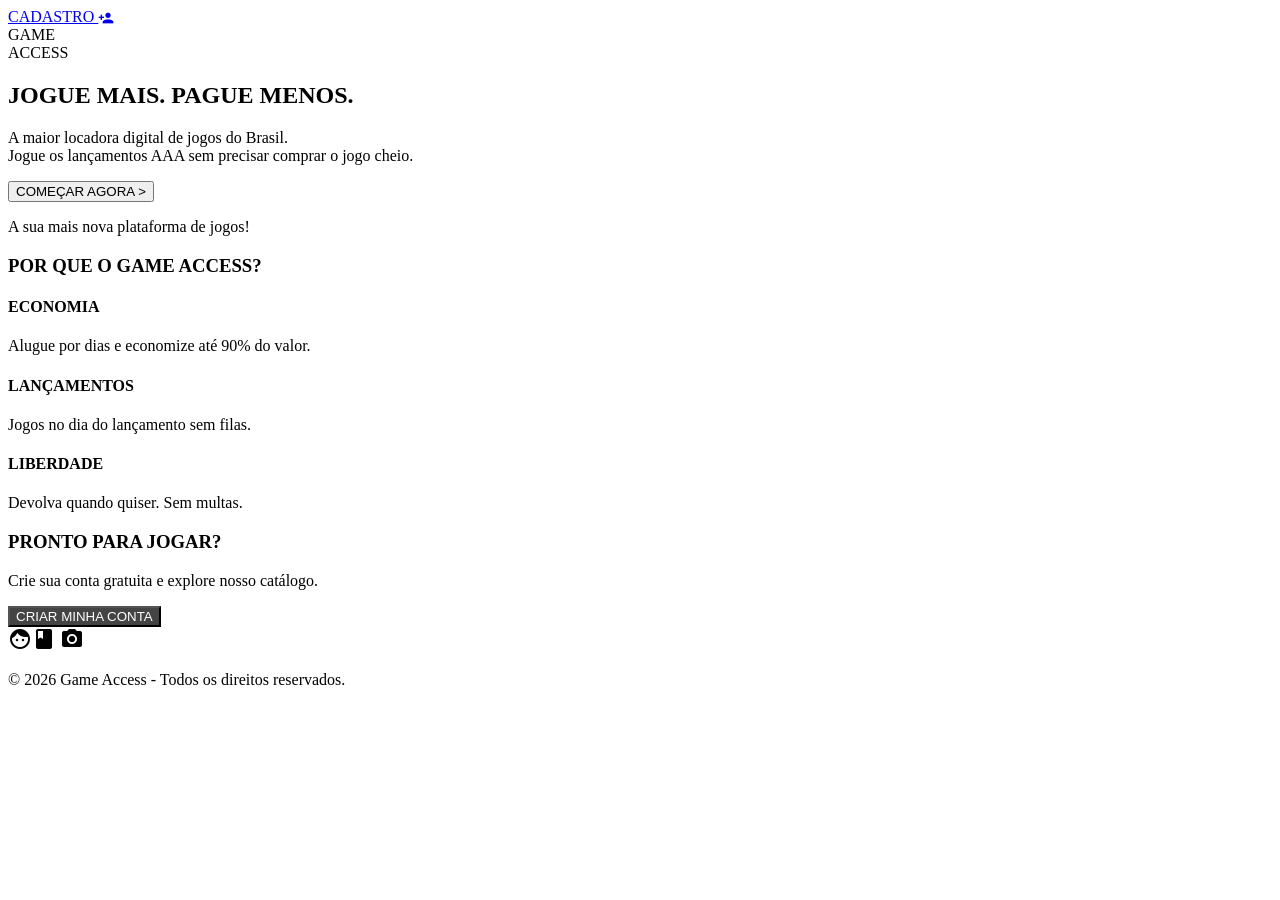
<file: etapa9/game-access-web/src/main/resources/templates/index.html>
<!DOCTYPE html>
<html lang="pt-br">
<head>
    <meta charset="UTF-8">
    <meta name="viewport" content="width=device-width, initial-scale=1.0">
    <title>Game Access</title>
    <link rel="stylesheet" th:href="@{/css/estilo.css}">
    <link href="https://fonts.googleapis.com/icon?family=Material+Icons" rel="stylesheet">
</head>
<body>

    <nav class="landing-header-nav">
        <div class="landing-nav-links">
            <a href="/cadastro" class="btn-box-outline">CADASTRO <span class="material-icons" style="font-size:1rem; vertical-align:middle">person_add</span></a>
            <a href="/login" style="color:white; font-weight:bold; margin-left: 20px;">ENTRAR <span class="material-icons" style="font-size:1rem; vertical-align:middle">login</span></a>
        </div>
    </nav>

    <div class="landing-container">

        <section class="hero-split">
            <div class="hero-left">
                <div class="big-logo-text">
                    <span>GAME</span><br>
                    <span>ACCESS</span>
                </div>
            </div>

            <div class="hero-right">
                <h2 class="hero-tagline">JOGUE MAIS. PAGUE MENOS.</h2>
                <p class="hero-description">
                    A maior locadora digital de jogos do Brasil.<br>
                    Jogue os lançamentos AAA sem precisar comprar o jogo cheio.
                </p>
                
                <a href="/cadastro">
                    <button class="btn-pill">COMEÇAR AGORA ></button>
                </a>
                
                <p class="small-note">A sua mais nova plataforma de jogos!</p>
            </div>
        </section>


        <section class="benefits-section">
            <h3 class="section-header">POR QUE O GAME ACCESS?</h3>
            
            <div class="benefits-grid">
                <div class="benefit-col">
                    <h4>ECONOMIA</h4>
                    <p>Alugue por dias e economize até 90% do valor.</p>
                </div>
                <div class="benefit-col">
                    <h4>LANÇAMENTOS</h4>
                    <p>Jogos no dia do lançamento sem filas.</p>
                </div>
                <div class="benefit-col">
                    <h4>LIBERDADE</h4>
                    <p>Devolva quando quiser. Sem multas.</p>
                </div>
            </div>
        </section>

        <section class="cta-footer-section">
            <h3>PRONTO PARA JOGAR?</h3>
            <p>Crie sua conta gratuita e explore nosso catálogo.</p>
            
            <a href="/cadastro">
                <button class="btn-pill" style="background:#444; color:white;">CRIAR MINHA CONTA</button>
            </a>
        </section>

    </div>

    <footer class="site-footer">
        <div class="social-icons">
            <span class="material-icons">facebook</span>
            <span class="material-icons">photo_camera</span>
        </div>
        <p class="copyright">© 2026 Game Access - Todos os direitos reservados.</p>
    </footer>

</body>
</html>
</file>
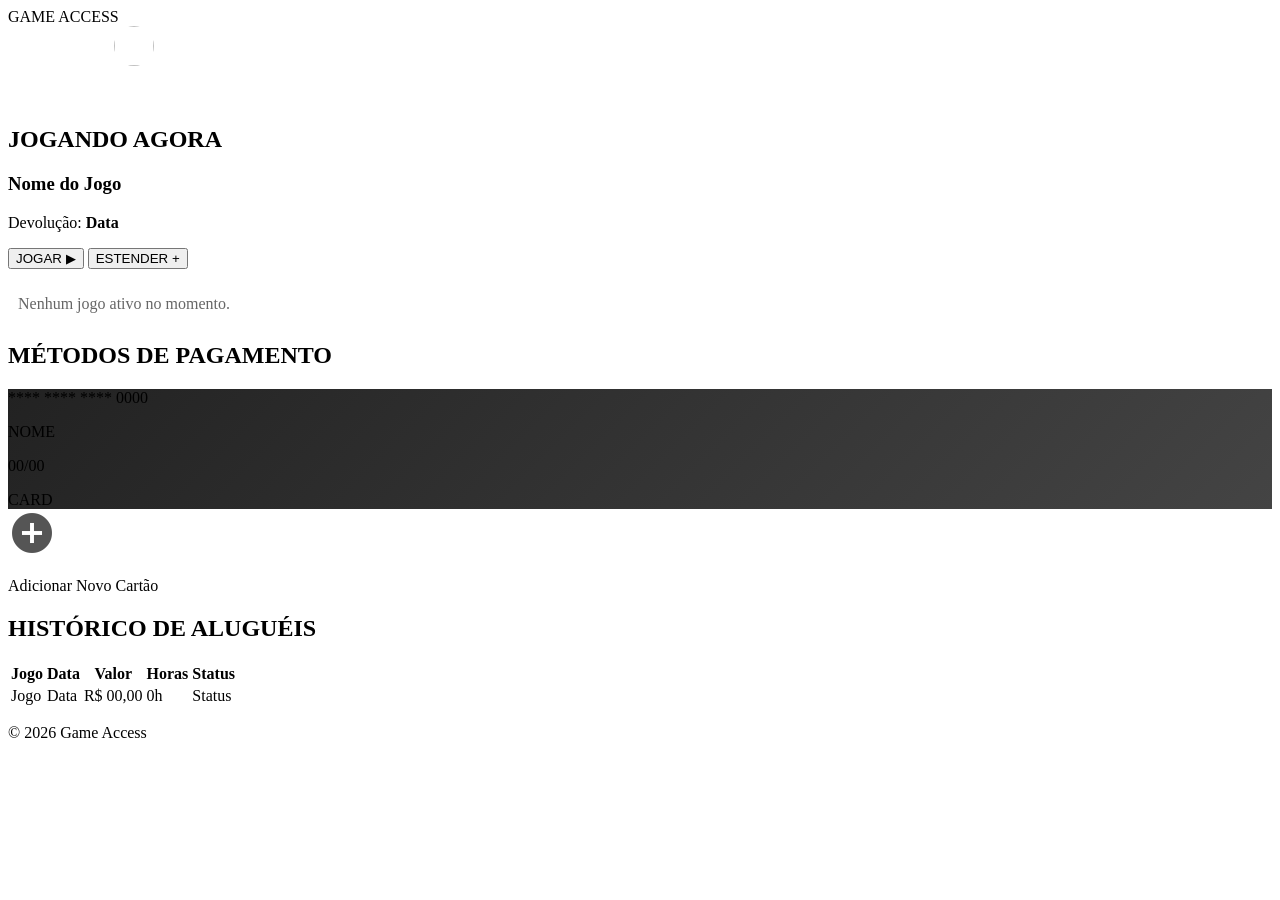
<file: etapa9/game-access-web/src/main/resources/templates/alugueis.html>
<!DOCTYPE html>
<html lang="pt-br">
<head>
    <meta charset="UTF-8">
    <meta name="viewport" content="width=device-width, initial-scale=1.0">
    <title>Meus Aluguéis - Game Access</title>
    <link rel="stylesheet" th:href="@{/css/estilo.css}">
    <link href="https://fonts.googleapis.com/icon?family=Material+Icons" rel="stylesheet">
    
    <style>
        .modal-overlay { display: none; position: fixed; top: 0; left: 0; width: 100%; height: 100%; background: rgba(0,0,0,0.85); z-index: 999; justify-content: center; align-items: center; }
        .modal-content { background: #1a1a1a; padding: 30px; border-radius: 15px; width: 90%; max-width: 400px; border: 1px solid var(--verde-neon); box-shadow: 0 0 20px rgba(0,255,0,0.2); }
        .form-group { margin-bottom: 15px; }
        .form-input { width: 100%; padding: 12px; background: #333; border: 1px solid #555; color: white; border-radius: 5px; outline: none; }
        .form-input:focus { border-color: var(--verde-neon); }
        .btn-save { width: 100%; padding: 12px; background: var(--verde-neon); color: black; font-weight: bold; border: none; border-radius: 5px; cursor: pointer; margin-top: 10px; }
        .btn-cancel { width: 100%; padding: 12px; background: transparent; color: #aaa; border: none; cursor: pointer; margin-top: 5px; }
    </style>
</head>
<body class="app-body">

    <header class="app-header">
        <div class="header-left">
            <div class="app-logo"><a href="/catalogo" style="text-decoration:none; color:var(--verde-neon)">GAME ACCESS</a></div>
        </div>
        <div class="header-right" style="display: flex; align-items: center;">
            <div style="text-align: right; margin-right: 15px;">
                <span style="color:white; display:block; font-size: 0.9rem; font-weight: bold;" th:text="${usuario.nomeUsuario}">Usuário</span>
            </div>
            <a href="/catalogo" style="display: flex; align-items: center; text-decoration: none;">
                <span class="material-icons" style="color:white; font-size: 2rem;">arrow_back</span>
            </a>
            <a href="/configuracao" style="display: flex; align-items: center; margin-left: 10px;">
                <img th:src="${usuario.fotoPerfil != null ? usuario.fotoPerfil : 'https://cdn-icons-png.flaticon.com/512/149/149071.png'}" 
                     style="width: 40px; height: 40px; border-radius: 50%; object-fit: cover; border: 1px solid var(--verde-neon);">
            </a>
        </div>
    </header>

    <div class="main-content" style="padding-top: 40px;">

        <section class="rental-section">
            <h2 class="section-title-neon">JOGANDO AGORA</h2>
            
            <div class="active-rentals-grid">
                <div class="rental-card" th:each="aluguel : ${historico}" th:if="${aluguel.statusAluguel == 'ATIVO'}">
                    <div class="rental-img" th:style="'background-image: url(' + ${aluguel.jogo.imagem} + '); background-size: cover;'"></div> 
                    <div class="rental-info">
                        <h3 th:text="${aluguel.jogo.titulo}">Nome do Jogo</h3>
                        <p class="status-text">Devolução: <strong th:text="${aluguel.dataDevolucao}">Data</strong></p>
                        
                        <div class="time-bar-container">
                            <div class="time-bar-fill" style="width: 50%;"></div>
                        </div>

                        <div class="rental-actions">
                            <button class="btn-play-small">JOGAR ▶</button>
                            
                            <button type="button" class="btn-extend" 
                                    th:onclick="'abrirModalEstender(' + ${aluguel.id} + ', ' + ${aluguel.jogo.preco_aluguel} + ')'">
                                ESTENDER +
                            </button>
                        </div>
                    </div>
                </div>
                
                <p th:if="${historico.empty}" style="color:#666; padding:10px;">Nenhum jogo ativo no momento.</p>
            </div>
        </section>

        <section class="rental-section">
            <h2 class="section-title-neon">MÉTODOS DE PAGAMENTO</h2>
            
            <div class="wallet-container">
                <div class="credit-card" th:each="cartao : ${meusCartoes}" style="background: linear-gradient(135deg, #222, #444);">
                    <div class="card-chip"></div>
                    <p class="card-number" th:text="${cartao.numeroCartao}">**** **** **** 0000</p>
                    <div class="card-bottom">
                        <p th:text="${cartao.nomeTitular}">NOME</p>
                        <p th:text="${cartao.validade}">00/00</p>
                    </div>
                    <span class="card-brand">CARD</span>
                </div>

                <div class="add-card-box" onclick="abrirModal()" style="cursor: pointer;">
                    <span class="material-icons" style="font-size: 3rem; color: #555;">add_circle</span>
                    <p>Adicionar Novo Cartão</p>
                </div>
            </div>
        </section>

        <section class="rental-section">
            <h2 class="section-title-neon">HISTÓRICO DE ALUGUÉIS</h2>
            
            <div class="tabela-scroll">
                <table class="history-table">
                    <thead>
                        <tr>
                            <th>Jogo</th>
                            <th>Data</th>
                            <th>Valor</th>
                            <th>Horas</th>
                            <th>Status</th>
                        </tr>
                    </thead>
                    <tbody>
                        <tr th:each="item : ${historico}">
                            <td th:text="${item.jogo.titulo}">Jogo</td>
                            <td th:text="${item.dataAluguel}">Data</td>
                            <td th:text="'R$ ' + ${item.valorTotal}">R$ 00,00</td>
                            <td th:text="${item.horasJogadas} + 'h'">0h</td>
                            <td>
                                <span class="tag-status" 
                                      th:classappend="${item.statusAluguel == 'ATIVO'} ? 'active' : 'finished'"
                                      th:text="${item.statusAluguel}">
                                    Status
                                </span>
                            </td>
                        </tr>
                    </tbody>
                </table>
            </div> 
        </section>

    </div>

    <div id="modalCartao" class="modal-overlay">
        <div class="modal-content">
            <h3 style="color: white; text-align: center; margin-bottom: 20px;">Novo Cartão</h3>
            
            <form action="/salvarCartao" method="post">
                <div class="form-group">
                    <input type="text" name="numeroCartao" class="form-input" placeholder="Número do Cartão" required maxlength="19">
                </div>
                <div class="form-group">
                    <input type="text" name="nomeTitular" class="form-input" placeholder="Nome Impresso no Cartão" required style="text-transform: uppercase;">
                </div>
                <div style="display: flex; gap: 10px;">
                    <input type="text" name="validade" class="form-input" placeholder="MM/AA" required maxlength="5">
                    <input type="text" name="cvv" class="form-input" placeholder="CVV" required maxlength="3">
                </div>
                <button type="submit" class="btn-save">SALVAR CARTÃO</button>
                <button type="button" class="btn-cancel" onclick="fecharModal()">Cancelar</button>
            </form>
        </div>
    </div>

    <div id="modalEstender" class="modal-overlay">
        <div class="modal-content">
            <h3 style="color: white; text-align: center; margin-bottom: 20px;">Estender Aluguel</h3>
            
            <form action="/estenderAluguel" method="post">
                <input type="hidden" id="inputIdAluguel" name="idAluguel">
                
                <div class="form-group">
                    <label style="color:#aaa; display:block; margin-bottom:5px;">Pagamento:</label>
                    <select class="form-input" name="cartaoId" required>
                        <option th:each="cartao : ${meusCartoes}" th:value="${cartao.numeroCartao}" th:text="${cartao.nomeTitular} + ' - ' + ${cartao.numeroCartao}"></option>
                    </select>
                </div>

                <div class="form-group">
                    <label style="color:#aaa; display:block; margin-bottom:5px;">Mais quantos dias?</label>
                    <input type="number" id="inputDiasEstender" name="dias" class="form-input" value="1" min="1" oninput="atualizarTotalEstender()">
                </div>

                <div class="form-group" th:if="${usuario.pedirSenhaCompra == true}">
                    <label style="color:var(--verde-neon); display:block; margin-bottom:5px;">Confirme seu PIN/Senha:</label>
                    <input type="password" name="senhaDigitada" class="form-input" placeholder="****" required>
                </div>

                <p style="margin-top:15px; color: #ccc;">Valor Adicional:</p>
                <div id="textoTotalEstender" style="font-size: 1.5rem; color: var(--verde-neon); font-weight: bold; margin-bottom: 20px;">R$ 0,00</div>
                <input type="hidden" id="inputValorAdicional" name="valorAdicional">

                <button type="submit" class="btn-save">CONFIRMAR EXTENSÃO</button>
                <button type="button" class="btn-cancel" onclick="fecharModalEstender()">Cancelar</button>
            </form>
        </div>
    </div>

    <footer class="site-footer">
        <p class="copyright">© 2026 Game Access</p>
    </footer>

    <script>
        function abrirModal() { document.getElementById('modalCartao').style.display = 'flex'; }
        function fecharModal() { document.getElementById('modalCartao').style.display = 'none'; }

        var precoDiarioAtual = 0;

        function abrirModalEstender(idAluguel, precoJogo) {
            document.getElementById('inputIdAluguel').value = idAluguel;
            precoDiarioAtual = parseFloat(precoJogo);
            document.getElementById('modalEstender').style.display = 'flex';
            atualizarTotalEstender();
        }

        function fecharModalEstender() {
            document.getElementById('modalEstender').style.display = 'none';
        }

        function atualizarTotalEstender() {
            var dias = document.getElementById('inputDiasEstender').value || 1;
            var total = dias * precoDiarioAtual;
            document.getElementById('textoTotalEstender').innerText = 'R$ ' + total.toFixed(2).replace('.', ',');
            document.getElementById('inputValorAdicional').value = total.toFixed(2);
        }
    </script>
</body>
</html>
</file>
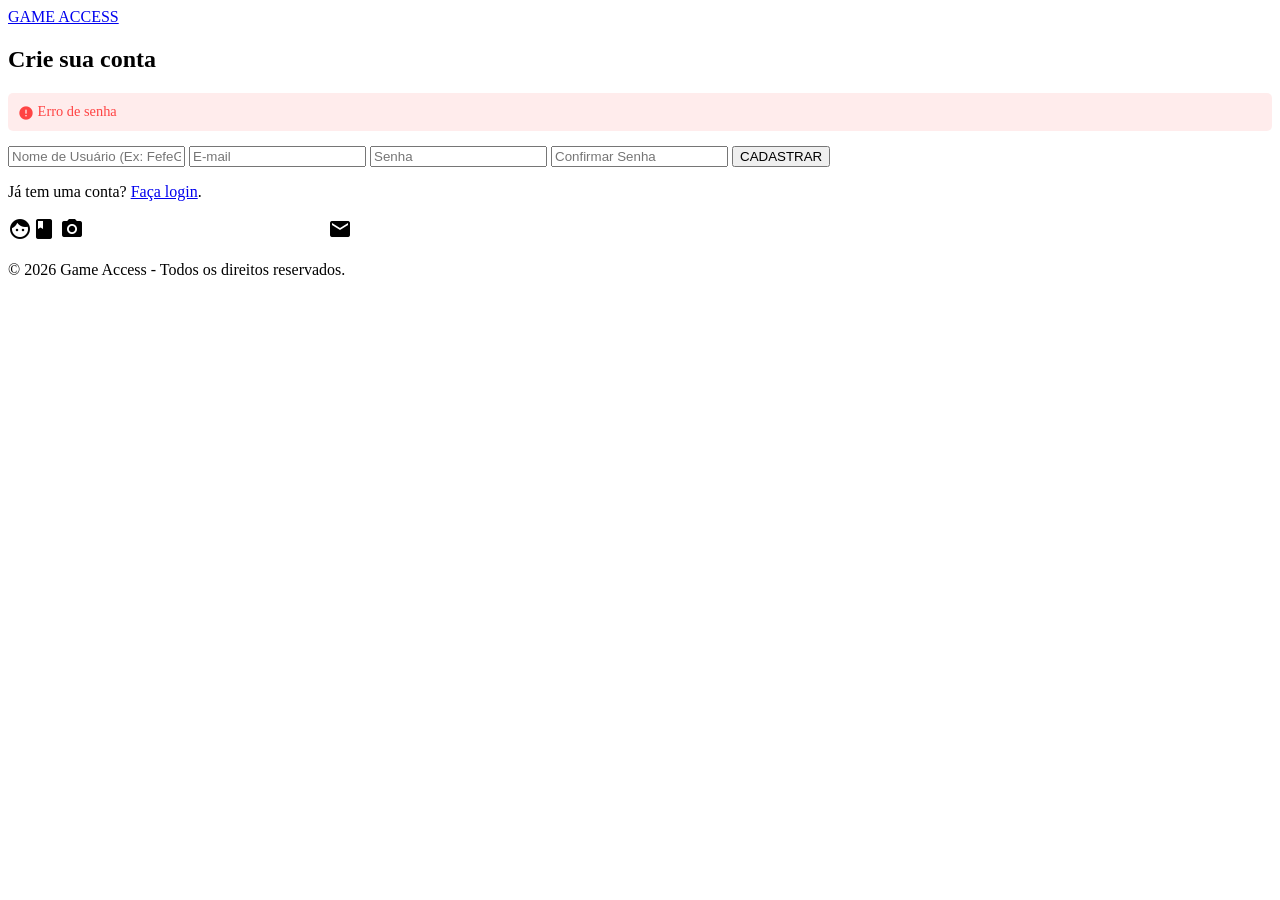
<file: etapa9/game-access-web/src/main/resources/templates/cadastro.html>
<!DOCTYPE html>
<html lang="pt-br">
<head>
    <meta charset="UTF-8">
    <meta name="viewport" content="width=device-width, initial-scale=1.0">
    <title>Cadastro - Game Access</title>
    <link rel="stylesheet" th:href="@{/css/estilo.css}">
    <link href="https://fonts.googleapis.com/icon?family=Material+Icons" rel="stylesheet">
</head>
<body class="auth-body">
    
    <div class="auth-header">
        <a href="/" class="auth-logo">GAME ACCESS</a>
    </div>

    <div class="auth-container">
        <h2>Crie sua conta</h2>
        
        <form th:action="@{/cadastrarUsuario}" method="post" autocomplete="off">
            
            <p th:if="${erroSenha}" style="color: #ff4444; background: rgba(255,68,68,0.1); padding: 10px; border-radius: 5px; margin-bottom: 15px; font-size: 0.9rem;">
                <span class="material-icons" style="font-size: 1rem; vertical-align: middle;">error</span>
                <span th:text="${erroSenha}">Erro de senha</span>
            </p>

            <input type="text" name="nome" placeholder="Nome de Usuário (Ex: FefeGamer)" 
                   autocomplete="off" required>
            
            <input type="email" name="email" placeholder="E-mail" 
                   autocomplete="off" required>
            
            <input type="password" name="senha" placeholder="Senha" 
                   autocomplete="new-password" required>
            
            <input type="password" name="confirmarSenha" placeholder="Confirmar Senha" 
                   autocomplete="new-password" required>
            
            <button type="submit" class="btn-full">CADASTRAR</button>
        </form>
        
        <p class="auth-footer">
            Já tem uma conta? <a href="/login">Faça login</a>.
        </p>
    </div>

    <footer class="site-footer">
        <div class="social-icons">
            <span class="material-icons">facebook</span>
            <span class="material-icons">photo_camera</span>
            <span class="material-icons">alternate_email</span>
        </div>
        <p class="copyright">© 2026 Game Access - Todos os direitos reservados.</p>
    </footer>

</body>
</html>
</file>
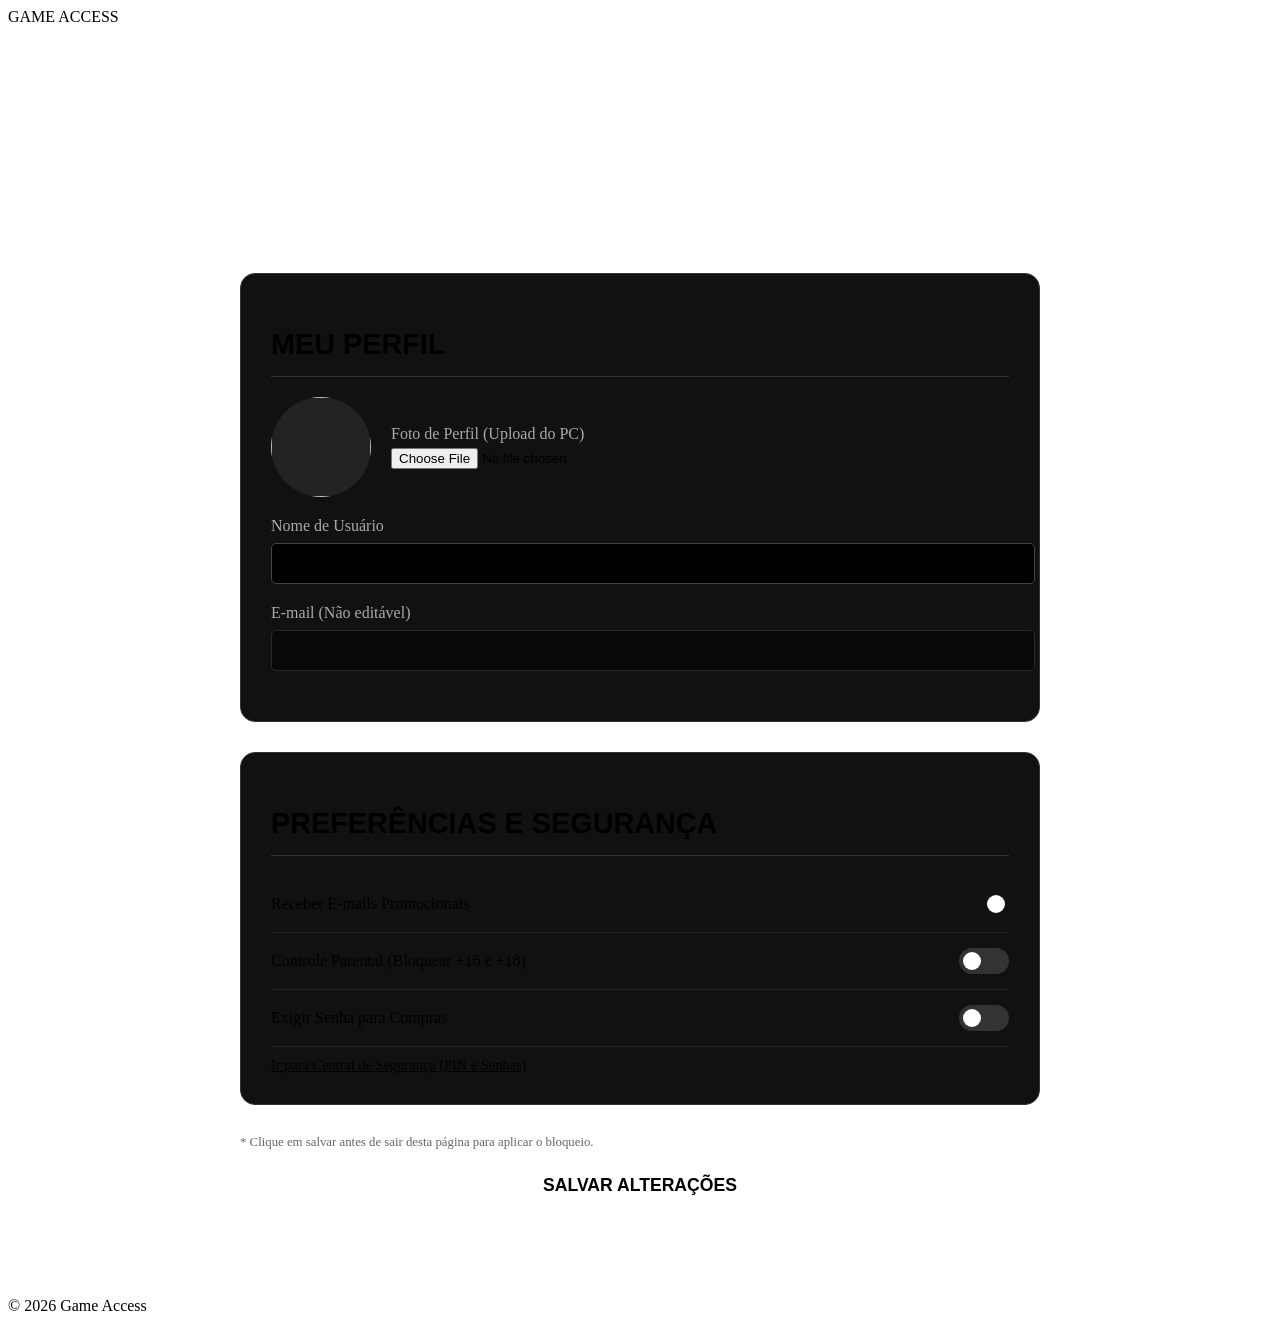
<file: etapa9/game-access-web/src/main/resources/templates/configuracao.html>
<!DOCTYPE html>
<html lang="pt-br">
<head>
    <meta charset="UTF-8">
    <meta name="viewport" content="width=device-width, initial-scale=1.0">
    <title>Configurações - Game Access</title>
    <link rel="stylesheet" th:href="@{/css/estilo.css}">
    <link href="https://fonts.googleapis.com/icon?family=Material+Icons" rel="stylesheet">
    <style>
        .config-container { max-width: 800px; margin: 0 auto; padding: 20px; padding-top: 100px; }
        .config-section { background: #111; border: 1px solid #333; border-radius: 15px; padding: 30px; margin-bottom: 30px; }
        .config-header { border-bottom: 1px solid #333; padding-bottom: 15px; margin-bottom: 20px; color: var(--verde-neon); font-family: 'Bebas Neue', sans-serif; font-size: 1.8rem; }
        .form-group { margin-bottom: 20px; }
        .form-group label { display: block; color: #aaa; margin-bottom: 8px; }
        .form-group input { width: 100%; padding: 12px; background: #000; border: 1px solid #444; color: white; border-radius: 5px; outline: none; }
        .form-group input:focus { border-color: var(--verde-neon); }
        
        .profile-edit { display: flex; align-items: center; gap: 20px; margin-bottom: 20px; }
        .profile-pic-large { width: 100px; height: 100px; border-radius: 50%; object-fit: cover; border: 2px solid var(--verde-neon); background-color: #222; }
        .url-input-group { flex-grow: 1; }

        .toggle-row { display: flex; justify-content: space-between; align-items: center; padding: 15px 0; border-bottom: 1px solid #222; }
        .toggle-switch { position: relative; width: 50px; height: 26px; }
        .toggle-switch input { opacity: 0; width: 0; height: 0; }
        .slider { position: absolute; cursor: pointer; top: 0; left: 0; right: 0; bottom: 0; background-color: #333; transition: .4s; border-radius: 34px; }
        .slider:before { position: absolute; content: ""; height: 18px; width: 18px; left: 4px; bottom: 4px; background-color: white; transition: .4s; border-radius: 50%; }
        input:checked + .slider { background-color: var(--verde-neon); }
        input:checked + .slider:before { transform: translateX(24px); }

        .btn-save { background: var(--verde-neon); color: black; border: none; padding: 15px 30px; font-weight: bold; border-radius: 8px; cursor: pointer; font-size: 1.1rem; width: 100%; margin-bottom: 50px; }
        .btn-save:hover { box-shadow: 0 0 15px rgba(0,255,65,0.4); }

        
        .link-seguranca { color: var(--verde-neon); text-decoration: underline; cursor: pointer; display: block; margin-top: 10px; font-size: 0.9rem; }
    </style>
</head>
<body class="app-body">

    <header class="app-header">
        <div class="header-left">
            <div class="app-logo"><a href="/catalogo" style="text-decoration:none; color:var(--verde-neon)">GAME ACCESS</a></div>
        </div>
        <div class="header-right" style="display: flex; align-items: center;">
            <a href="/catalogo"><span class="material-icons" style="color:white; font-size: 2rem;">arrow_back</span></a>
            
            <img th:if="${usuario.fotoPerfil != null}" th:src="${usuario.fotoPerfil}" class="profile-pic-header" style="margin-left: 10px;">
            <span th:unless="${usuario.fotoPerfil != null}" class="material-icons" style="color:white; font-size: 2.5rem; margin-left: 10px;">account_circle</span>
        </div>
    </header>

    <div class="main-content">
        <div class="config-container">
            
            <h1 style="color:white; margin-bottom:20px; font-family:'Bebas Neue'; font-size:3rem;">CONFIGURAÇÕES</h1>

            <form action="/salvarConfig" method="post" enctype="multipart/form-data">
                
                <div class="config-section">
                    <h2 class="config-header">MEU PERFIL</h2>
                    
                    <div class="profile-edit">
                        <img id="previewImg" th:src="${usuario.fotoPerfil != null ? usuario.fotoPerfil : 'https://cdn-icons-png.flaticon.com/512/149/149071.png'}" class="profile-pic-large">
                        
                        <div class="url-input-group">
                            <label style="color:#aaa; display:block; margin-bottom:5px;">Foto de Perfil (Upload do PC)</label>
                            <input type="file" name="imagemArquivo" id="inputFoto" accept="image/*" onchange="previewLocal(this)">
                        </div>
                    </div>

                    <div class="form-group">
                        <label>Nome de Usuário</label>
                        <input type="text" name="nomeUsuario" th:value="${usuario.nomeUsuario}">
                    </div>
                    <div class="form-group">
                        <label>E-mail (Não editável)</label>
                        <input type="email" th:value="${usuario.email}" disabled style="opacity: 0.5;">
                    </div>
                </div>

                <div class="config-section">
                    <h2 class="config-header">PREFERÊNCIAS E SEGURANÇA</h2>
                    
                    <div class="toggle-row">
                        <span>Receber E-mails Promocionais</span>
                        <label class="toggle-switch">
                            <input type="checkbox" checked>
                            <span class="slider"></span>
                        </label>
                    </div>

                    <div class="toggle-row">
                        <span>Controle Parental (Bloquear +16 e +18)</span>
                        <label class="toggle-switch">
                            <input type="checkbox" name="controleParental" th:checked="${usuario.controleParental}">
                            <span class="slider"></span>
                        </label>
                    </div>
                    
                    <div class="toggle-row">
                        <span>Exigir Senha para Compras</span>
                        <label class="toggle-switch">
                            <input type="checkbox" name="pedirSenhaCompra" th:checked="${usuario.pedirSenhaCompra}">
                            <span class="slider"></span>
                        </label>
                    </div>

                    <a href="/seguranca" class="link-seguranca">Ir para Central de Segurança (PIN e Senhas)</a>
                </div>

                <p style="color: #666; font-size: 0.8rem; margin-bottom: 10px;">* Clique em salvar antes de sair desta página para aplicar o bloqueio.</p>
                <button type="submit" class="btn-save">SALVAR ALTERAÇÕES</button>
            </form>

        </div>
    </div>

    <footer class="site-footer">
        <p class="copyright">© 2026 Game Access</p>
    </footer>

    <script>
        function previewLocal(input) {
            if (input.files && input.files[0]) {
                var reader = new FileReader();
                reader.onload = function(e) { document.getElementById('previewImg').src = e.target.result; }
                reader.readAsDataURL(input.files[0]);
            }
        }
    </script>

</body>
</html>
</file>
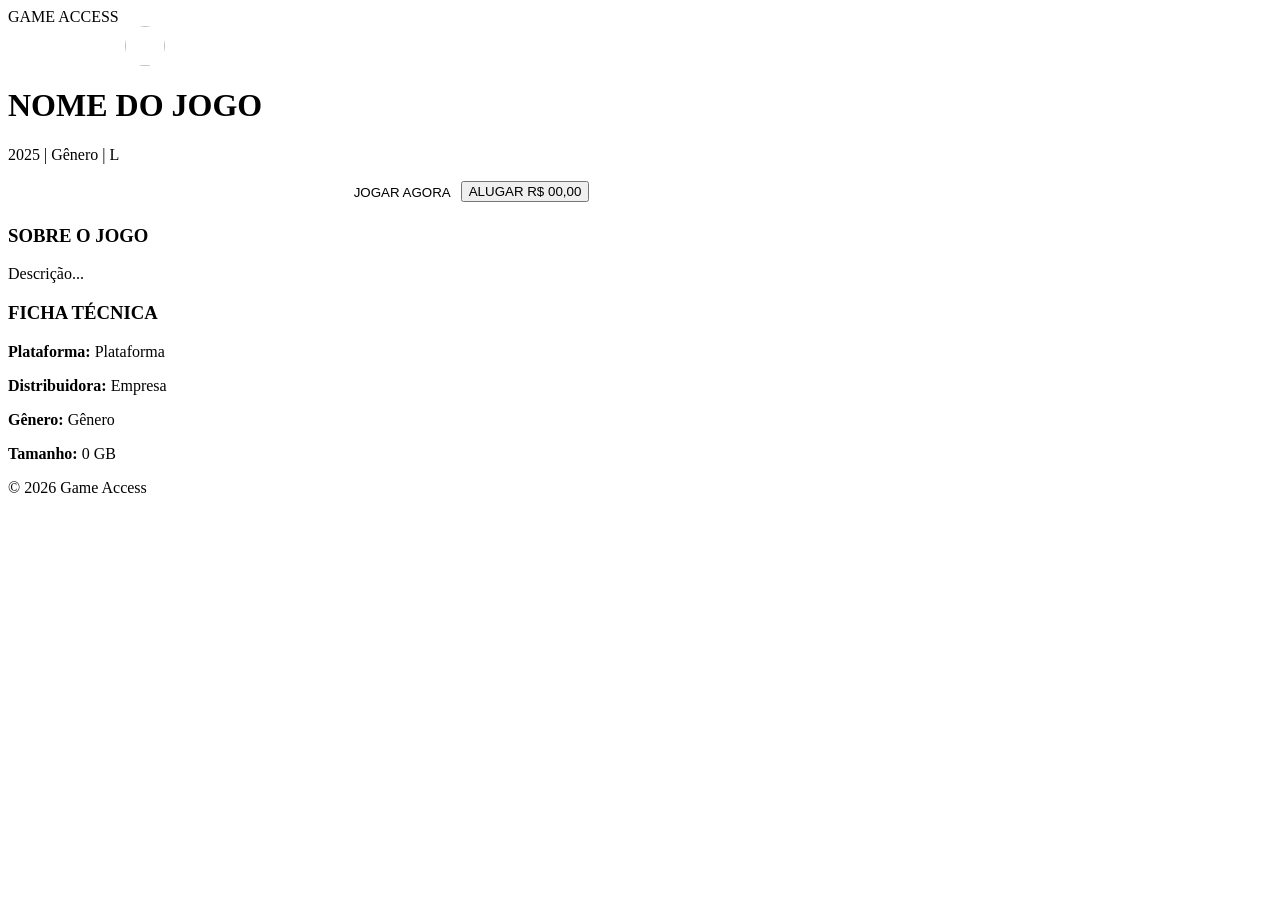
<file: etapa9/game-access-web/src/main/resources/templates/detalhes.html>
<!DOCTYPE html>
<html lang="pt-br">
<head>
    <meta charset="UTF-8">
    <meta name="viewport" content="width=device-width, initial-scale=1.0">
    <title>Detalhes - Game Access</title>
    <link rel="stylesheet" th:href="@{/css/estilo.css}">
    <link href="https://fonts.googleapis.com/icon?family=Material+Icons" rel="stylesheet">
    <style>
        .modal-overlay { display: none; position: fixed; top: 0; left: 0; width: 100%; height: 100%; background: rgba(0,0,0,0.85); z-index: 999; justify-content: center; align-items: center; }
        .modal-content { background: #1a1a1a; padding: 30px; border-radius: 15px; width: 90%; max-width: 400px; border: 1px solid var(--verde-neon); box-shadow: 0 0 30px rgba(75,0,130,0.4); text-align: center; }
        .form-select, .form-input { width: 100%; padding: 12px; background: #333; border: 1px solid #555; color: white; border-radius: 5px; margin-bottom: 15px; }
        .total-price { font-size: 1.5rem; color: var(--verde-neon); font-weight: bold; margin: 15px 0; }
        .btn-confirm { width: 100%; padding: 12px; background: var(--verde-neon); color: black; font-weight: bold; border: none; border-radius: 5px; cursor: pointer; font-size: 1rem; }
        .btn-confirm:hover { background: white; }
        .btn-cancel { background: transparent; color: #aaa; border: none; margin-top: 10px; cursor: pointer; text-decoration: underline; }
        
        .blur-content { filter: blur(15px); pointer-events: none; user-select: none; }
        .lock-screen { position: absolute; top: 0; left: 0; width: 100%; height: 100%; z-index: 50; display: flex; flex-direction: column; align-items: center; justify-content: center; background: rgba(0,0,0,0.8); }
    </style>
</head>
<body class="app-body">

    <header class="app-header">
        <div class="header-left">
            <div class="app-logo"><a href="/catalogo" style="text-decoration:none; color:var(--verde-neon)">GAME ACCESS</a></div>
        </div>
        <div class="header-right" style="display: flex; align-items: center;">
            <div style="text-align: right; margin-right: 15px;">
                <span style="color:white; display:block; font-size: 0.9rem; font-weight: bold;" th:text="${usuario.nomeUsuario}">Fernanda</span>
            </div>
            <a href="/catalogo" style="display: flex; align-items: center; text-decoration: none; margin-right: 10px;">
                <span class="material-icons" style="color:white; font-size: 2rem;">arrow_back</span>
            </a>
            <div style="display: flex; align-items: center;">
                <img th:src="${usuario.fotoPerfil != null ? usuario.fotoPerfil : 'https://cdn-icons-png.flaticon.com/512/149/149071.png'}" 
                     style="width: 40px; height: 40px; border-radius: 50%; object-fit: cover; border: 1px solid var(--verde-neon);">
            </div>
        </div>
    </header>

    <div id="conteudoPagina" style="position: relative;">
        
        <div id="lockScreen" class="lock-screen" style="display: none;">
            <span class="material-icons" style="font-size: 5rem; color: red;">lock</span>
            <h2 style="color: white; margin-top: 10px;">CONTEÚDO RESTRITO</h2>
            <p style="color: #ccc; margin-bottom: 15px;">Digite o PIN Parental para visualizar este jogo.</p>
            <input type="password" id="inputPin" class="form-input" style="width: 150px; text-align: center; font-size: 1.5rem;" maxlength="4" placeholder="PIN">
            <button type="button" onclick="verificarPin()" class="btn-confirm" style="width: 150px; background: red; color: white;">DESBLOQUEAR</button>
        </div>

        <div class="detalhes-hero" th:style="'background-image: url(' + ${jogo.imagem} + '); background-size: cover; background-position: center;'">
            <div class="detalhes-overlay"></div>
            <div class="detalhes-container">
                <h1 class="detalhes-titulo" th:text="${jogo.titulo}">NOME DO JOGO</h1>
                <p class="detalhes-meta">
                    <span th:text="${jogo.dataLancamento.year}">2025</span> | 
                    <span th:text="${jogo.genero}">Gênero</span> | 
                    <span th:class="'badge-classif rating-' + ${jogo.classificacao}" th:text="${jogo.classificacao}">L</span>
                </p>
                
                <button th:if="${jaAlugado}" class="btn-alugar" style="background-color: var(--verde-neon); color: black; border: none;" onclick="abrirMeuJogo()">
                    <span class="material-icons" style="vertical-align: middle;">sports_esports</span> JOGAR AGORA
                </button>

                <button th:unless="${jaAlugado}" class="btn-alugar" th:text="'ALUGAR R$ ' + ${jogo.preco_aluguel} + ' / dia'" onclick="abrirModalAluguel()">
                    ALUGAR R$ 00,00
                </button>
            </div>
        </div>

        <div class="detalhes-info-section">
            <h3 class="info-titulo">SOBRE O JOGO</h3>
            <p class="info-texto" th:text="${jogo.descricao}">Descrição...</p>
            <h3 class="info-titulo">FICHA TÉCNICA</h3>
            <div class="tech-grid">
                <p><strong>Plataforma:</strong> <span th:text="${jogo.plataforma}">Plataforma</span></p>
                <p><strong>Distribuidora:</strong> <span th:text="${jogo.distribuidora}">Empresa</span></p>
                <p><strong>Gênero:</strong> <span th:text="${jogo.genero}">Gênero</span></p>
                <p><strong>Tamanho:</strong> <span th:text="${jogo.tamanho}">0 GB</span></p>
            </div>
        </div>

        <footer class="site-footer">
            <p class="copyright">© 2026 Game Access</p>
        </footer>
    </div>

    <div id="modalAluguel" class="modal-overlay">
        <div class="modal-content">
            <h3 style="color: white; margin-bottom: 20px;">Finalizar Aluguel</h3>
            <p th:if="${param.erroSenha}" style="color: red; background: rgba(255,0,0,0.1); padding: 5px; border-radius: 5px; margin-bottom: 10px;">
                <span class="material-icons" style="font-size:1rem; vertical-align:middle;">error</span> Senha de compra incorreta!
            </p>
            <form action="/confirmarAluguel" method="post">
                <input type="hidden" name="idJogo" th:value="${jogo.id_jogo}">
                <select class="form-select" name="cartaoId" required>
                    <option value="" disabled selected>Selecione um cartão...</option>
                    <option th:each="cartao : ${meusCartoes}" th:value="${cartao.id}" th:text="${cartao.nomeTitular} + ' - ' + ${cartao.numeroCartao}"></option>
                </select>
                <input type="number" id="inputDias" name="dias" class="form-input" value="1" min="1" max="30" oninput="atualizarTotal()">
                
                <div th:if="${usuario.pedirSenhaCompra}">
                    <label style="color: var(--verde-neon); display:block; text-align:left; margin-bottom:5px;">Senha de Compra Requerida:</label>
                    <input type="password" name="senhaDigitada" class="form-input" placeholder="Digite sua senha de segurança" required>
                </div>

                <div class="total-price" id="textoTotal">R$ 0,00</div>
                <input type="hidden" id="inputValorTotal" name="valorTotal">
                <button type="submit" class="btn-confirm">CONFIRMAR E ALUGAR</button>
                <button type="button" class="btn-cancel" onclick="fecharModalAluguel()">Cancelar</button>
            </form>
        </div>
    </div>

    <script th:inline="javascript">
        
        var tituloJogo = [[${jogo.titulo}]];
        var precoTexto = [[${jogo.preco_aluguel}]];
        var controleAtivo = [[${usuario.controleParental}]];
        var pinCorreto = [[${usuario.pinParental}]];
        var classificacao = [[${jogo.classificacao}]];

        function abrirMeuJogo() {
            var titulo = tituloJogo.toLowerCase(); 
            if (titulo.includes("lost in tales")) {
                window.open('https://luccaoliveira.itch.io/lost-in-tales-mobile-game', '_blank');
            } else if (titulo.includes("feneco")) {
                window.open('https://nanasp20.itch.io/feneco', '_blank');
            } else if (titulo.includes("dark side of horror")) {
                window.open('https://saulosouza2703.itch.io/darksideofhorror', '_blank');
            } else {
                window.open('https://itch.io', '_blank');
            }
        }

        window.onload = function() {
            var listaBloqueio = ["14", "16", "18", "14+", "16+", "18+"];
            var jogoAdulto = listaBloqueio.some(function(el) { 
                return classificacao.toString().includes(el); 
            });

            if (controleAtivo && jogoAdulto) {
                document.querySelector('.detalhes-hero').classList.add('blur-content');
                document.querySelector('.detalhes-info-section').classList.add('blur-content');
                document.getElementById('lockScreen').style.display = 'flex';
            }
            
            const urlParams = new URLSearchParams(window.location.search);
            if(urlParams.has('erroSenha')) { abrirModalAluguel(); }
        };

        function verificarPin() {
            var pinDigitado = document.getElementById('inputPin').value;
            if (pinDigitado === pinCorreto) {
                document.getElementById('lockScreen').style.display = 'none';
                document.querySelector('.detalhes-hero').classList.remove('blur-content');
                document.querySelector('.detalhes-info-section').classList.remove('blur-content');
            } else {
                alert("PIN Incorreto!");
            }
        }

        var precoDiario = parseFloat(precoTexto.toString().replace(',', '.'));
        function abrirModalAluguel() { document.getElementById('modalAluguel').style.display = 'flex'; atualizarTotal(); }
        function fecharModalAluguel() { document.getElementById('modalAluguel').style.display = 'none'; }
        function atualizarTotal() {
            var dias = document.getElementById('inputDias').value || 1;
            var total = dias * precoDiario;
            document.getElementById('textoTotal').innerText = 'R$ ' + total.toFixed(2).replace('.', ',');
            document.getElementById('inputValorTotal').value = total.toFixed(2);
        }
    </script>
</body>
</html>
</file>
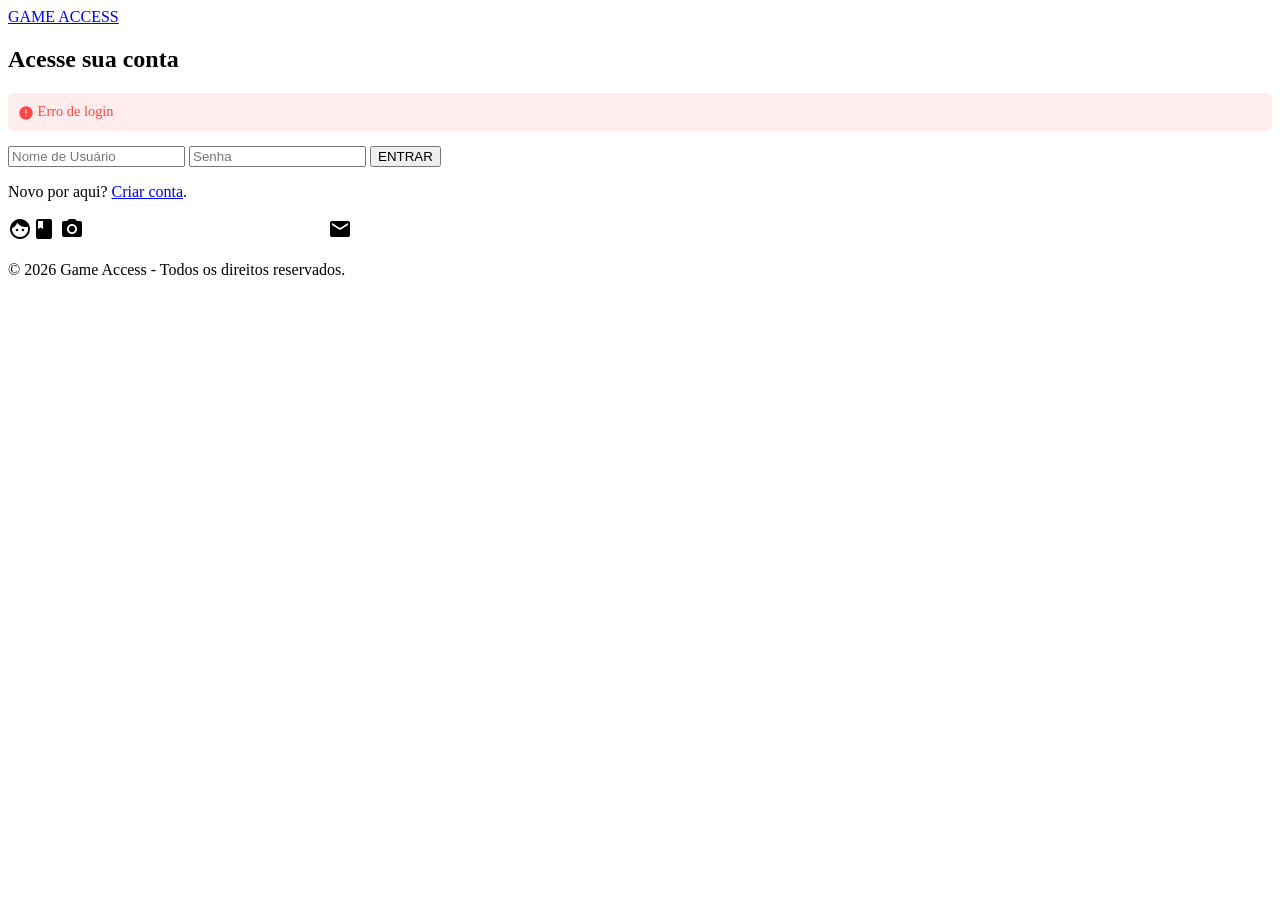
<file: etapa9/game-access-web/src/main/resources/templates/login.html>
<!DOCTYPE html>
<html lang="pt-br">
<head>
    <meta charset="UTF-8">
    <meta name="viewport" content="width=device-width, initial-scale=1.0">
    <title>Entrar - Game Access</title>
    <link rel="stylesheet" th:href="@{/css/estilo.css}">
    <link href="https://fonts.googleapis.com/icon?family=Material+Icons" rel="stylesheet">
</head>
<body class="auth-body">
    
    <div class="auth-header">
        <a href="/" class="auth-logo">GAME ACCESS</a>
    </div>

    <div class="auth-container">
        <h2>Acesse sua conta</h2>

        <form th:action="@{/logar}" method="post">
            
            <p th:if="${erroLogin}" style="color: #ff4444; background: rgba(255,68,68,0.1); padding: 10px; border-radius: 5px; margin-bottom: 15px; font-size: 0.9rem;">
                <span class="material-icons" style="font-size: 1rem; vertical-align: middle;">error</span>
                <span th:text="${erroLogin}">Erro de login</span>
            </p>

            <input type="text" name="nome" placeholder="Nome de Usuário" required>
            
            <input type="password" name="senha" placeholder="Senha" required>
            
            <button type="submit" class="btn-full">ENTRAR</button>
        </form>
        
        <p class="auth-footer">
            Novo por aqui? <a href="/cadastro">Criar conta</a>.
        </p>
    </div>

    <footer class="site-footer">
        <div class="social-icons">
            <span class="material-icons">facebook</span>
            <span class="material-icons">photo_camera</span>
            <span class="material-icons">alternate_email</span>
        </div>
        <p class="copyright">© 2026 Game Access - Todos os direitos reservados.</p>
    </footer>

</body>
</html>
</file>
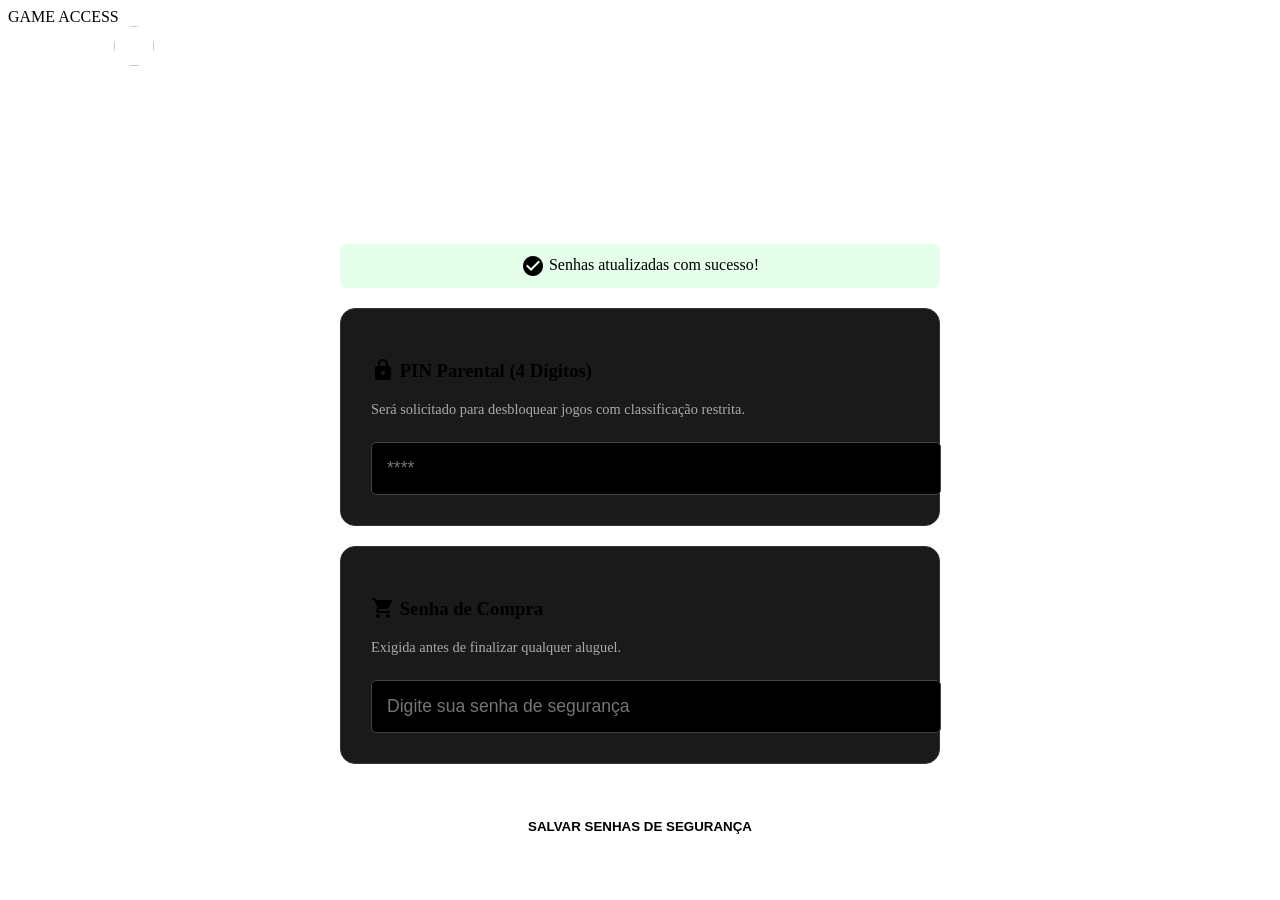
<file: etapa9/game-access-web/src/main/resources/templates/seguranca.html>
<!DOCTYPE html>
<html lang="pt-br">
<head>
    <meta charset="UTF-8">
    <title>Segurança - Game Access</title>
    <link rel="stylesheet" th:href="@{/css/estilo.css}">
    <link href="https://fonts.googleapis.com/icon?family=Material+Icons" rel="stylesheet">
    <style>
        .config-container { max-width: 600px; margin: 0 auto; padding-top: 100px; }
        .card-security { background: #1a1a1a; padding: 30px; border-radius: 15px; border: 1px solid #333; margin-bottom: 20px; }
        .input-dark { width: 100%; padding: 15px; background: #000; border: 1px solid #444; color: white; border-radius: 5px; margin-top: 10px; font-size: 1.1rem; }
        .btn-save { background: var(--verde-neon); color: black; width: 100%; padding: 15px; border: none; font-weight: bold; cursor: pointer; border-radius: 5px; margin-top: 20px; }
    </style>
</head>
<body class="app-body">
    
    <header class="app-header">
        <div class="header-left">
            <div class="app-logo"><a href="/catalogo" style="text-decoration:none; color:var(--verde-neon)">GAME ACCESS</a></div>
        </div>
        <div class="header-right" style="display: flex; align-items: center;">
            <div style="text-align: right; margin-right: 15px;">
                <span style="color:white; display:block; font-size: 0.9rem; font-weight: bold;" th:text="${usuario.nomeUsuario}">Usuário</span>
            </div>
            
            <a href="/configuracao" style="display: flex; align-items: center; text-decoration: none; margin-right: 10px;">
                <span class="material-icons" style="color:white; font-size: 2rem;">arrow_back</span>
            </a>

            <div style="display: flex; align-items: center;">
                <img th:src="${usuario.fotoPerfil != null ? usuario.fotoPerfil : 'https://cdn-icons-png.flaticon.com/512/149/149071.png'}" 
                     style="width: 40px; height: 40px; border-radius: 50%; object-fit: cover; border: 1px solid var(--verde-neon);">
            </div>
        </div>
    </header>

    <div class="main-content">
        <div class="config-container">
            <h1 style="color: white; margin-bottom: 20px; font-family: 'Bebas Neue';">CENTRAL DE SEGURANÇA</h1>
            
            <p th:if="${param.sucesso}" style="color: var(--verde-neon); background: rgba(0,255,65,0.1); padding: 10px; border-radius: 5px; margin-bottom: 20px; text-align: center;">
                <span class="material-icons" style="vertical-align: middle;">check_circle</span> Senhas atualizadas com sucesso!
            </p>

            <form action="/salvarSeguranca" method="post">
                
                <div class="card-security">
                    <h3 style="color: var(--verde-neon);"><span class="material-icons" style="vertical-align:bottom;">lock</span> PIN Parental (4 Dígitos)</h3>
                    <p style="color: #aaa; font-size: 0.9rem;">Será solicitado para desbloquear jogos com classificação restrita.</p>
                    <input type="password" name="pinParental" class="input-dark" placeholder="****" maxlength="4" th:value="${usuario.pinParental}" required>
                </div>

                <div class="card-security">
                    <h3 style="color: var(--verde-neon);"><span class="material-icons" style="vertical-align:bottom;">shopping_cart</span> Senha de Compra</h3>
                    <p style="color: #aaa; font-size: 0.9rem;">Exigida antes de finalizar qualquer aluguel.</p>
                    <input type="password" name="senhaCompra" class="input-dark" placeholder="Digite sua senha de segurança" th:value="${usuario.senhaCompra}" required>
                </div>

                <button type="submit" class="btn-save">SALVAR SENHAS DE SEGURANÇA</button>
            </form>
        </div>
    </div>
</body>
</html>
</file>
